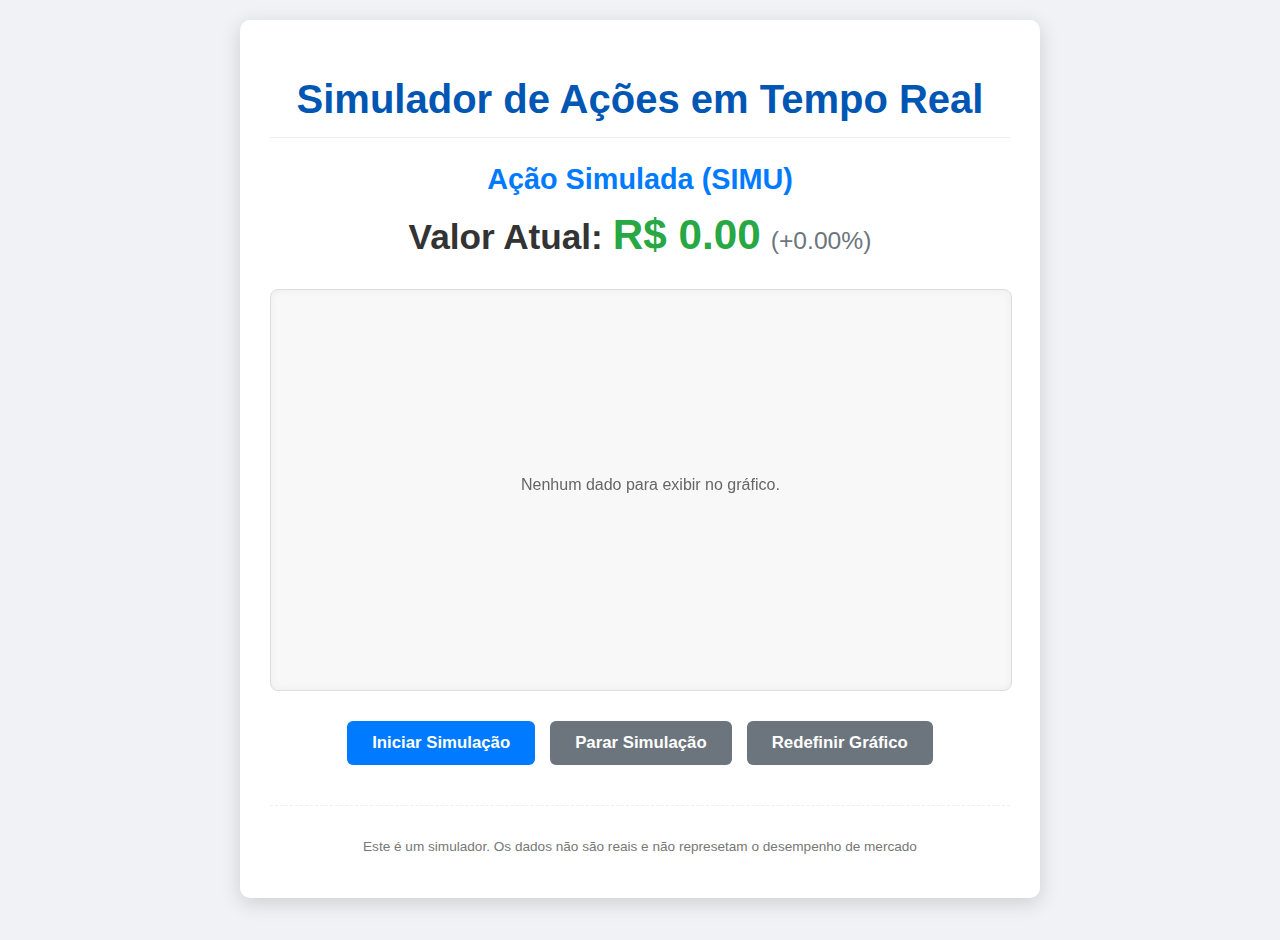
<file: Bolsa Valores/index.html>
<!DOCTYPE html>
<html lang="pt-BR">
<head>
    <meta charset='utf-8'>
    <meta http-equiv='X-UA-Compatible' content='IE=edge'>
    <title>Page Title</title>
    <meta name='viewport' content='width=device-width, initial-scale=1'>
    <link rel='stylesheet' type='text/css' media='screen' href='style.css'>
</head>
<body>
    <div class="container">
        <h1>Simulador de Ações em Tempo Real</h1>
        <div class="stock-info">
            <h2 id="stock-name">Ação Simulada (SIMU)</h2>
            <div class="price-display">
                Valor Atual: <span id="current-price">R$ 0.00</span>
                <span id="price-change" class="change-neutral">(+0.00%)</span>
            </div>
        </div>
        <div class="chart-container">
            <canvas id="stockChart"></canvas>
        </div>
        <div class="controls">
            <button id="start-simulation-btn" class="button primary">Iniciar Simulação</button>
            <button id="stop-simulation-btn" class="button">Parar Simulação</button>
            <button id="reset-chart-btn" class="button">Redefinir Gráfico</button>
        </div>
        <div class="footer-info">
            <p>Este é um simulador. Os dados não são reais e não represetam o desempenho de mercado</p>
        </div>
    </div> 
    <script src='script.js'></script>
</body>
</html>
</file>
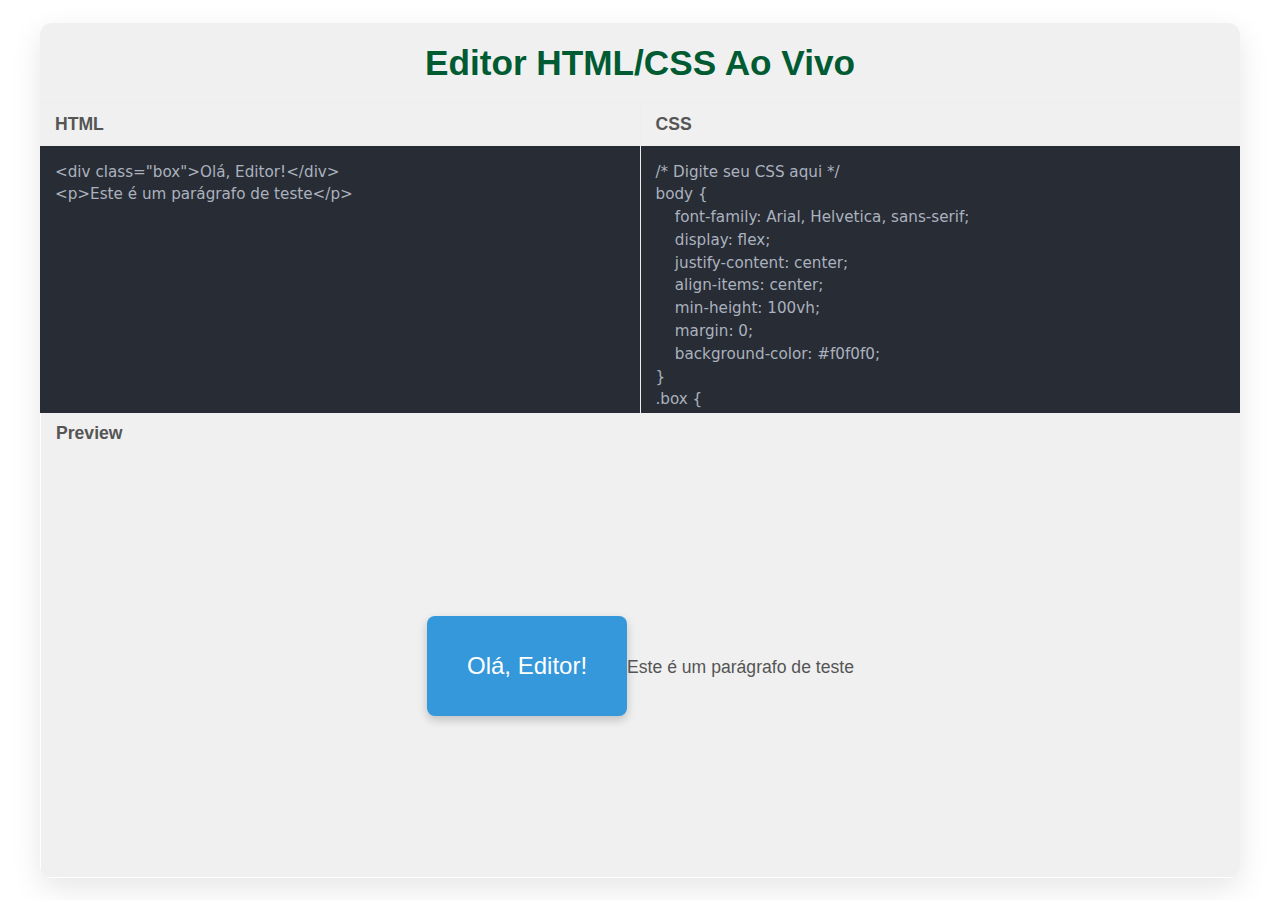
<file: Code Pen/index.html>
<!DOCTYPE html>
<html lang="pt-BR">
<head>
    <meta charset="UTF-8">
    <meta name="viewport" content="width=device-width, initial-scale=1.0">
    <title>Editor HTML/CSS Ao Vivo</title>
    <link rel="stylesheet" href="style.css">
</head>
<body>
    <div class="container">
        <h1>Editor HTML/CSS Ao Vivo</h1>
        <div class="editor-painel">
            <div class="code-editor">
                <div class="editor-header">
                    <h2>HTML</h2>
                </div>
                <textarea id="html-editor" spellcheck="false">
<div class="box">Olá, Editor!</div>
<p>Este é um parágrafo de teste</p>
                </textarea>
            </div>
            <div class="code-editor">
                <div class="editor-header">
                    <h2>CSS</h2>
                </div>
                <textarea id="css-editor" spellcheck="false">
/* Digite seu CSS aqui */
body {
    font-family: Arial, Helvetica, sans-serif;
    display: flex;
    justify-content: center;
    align-items: center;
    min-height: 100vh;
    margin: 0;
    background-color: #f0f0f0;
}
.box {
    width: 200px;
    height: 100px;
    background-color: #3498db;
    color: white;
    display: flex;
    justify-content: center;
    align-items: center;
    font-size: 1.5em;
    border-radius: 8px;
    box-shadow: 0 4px 10px rgba(0,0,0,0.2);
}
p {
    margin-top: 20px;
    color: #555;
    font-size: 1.1em;
    text-align: center;
}
                </textarea>
            </div>
        </div>
        <div class="preview-painel">
            <div class="editor-header">
                <h2>Preview</h2>
            </div>
            <iframe id="preview-iframe" title="Live Preview"></iframe>
        </div>
    </div>
    <script src="script.js"></script>
</body>
</html>
</file>
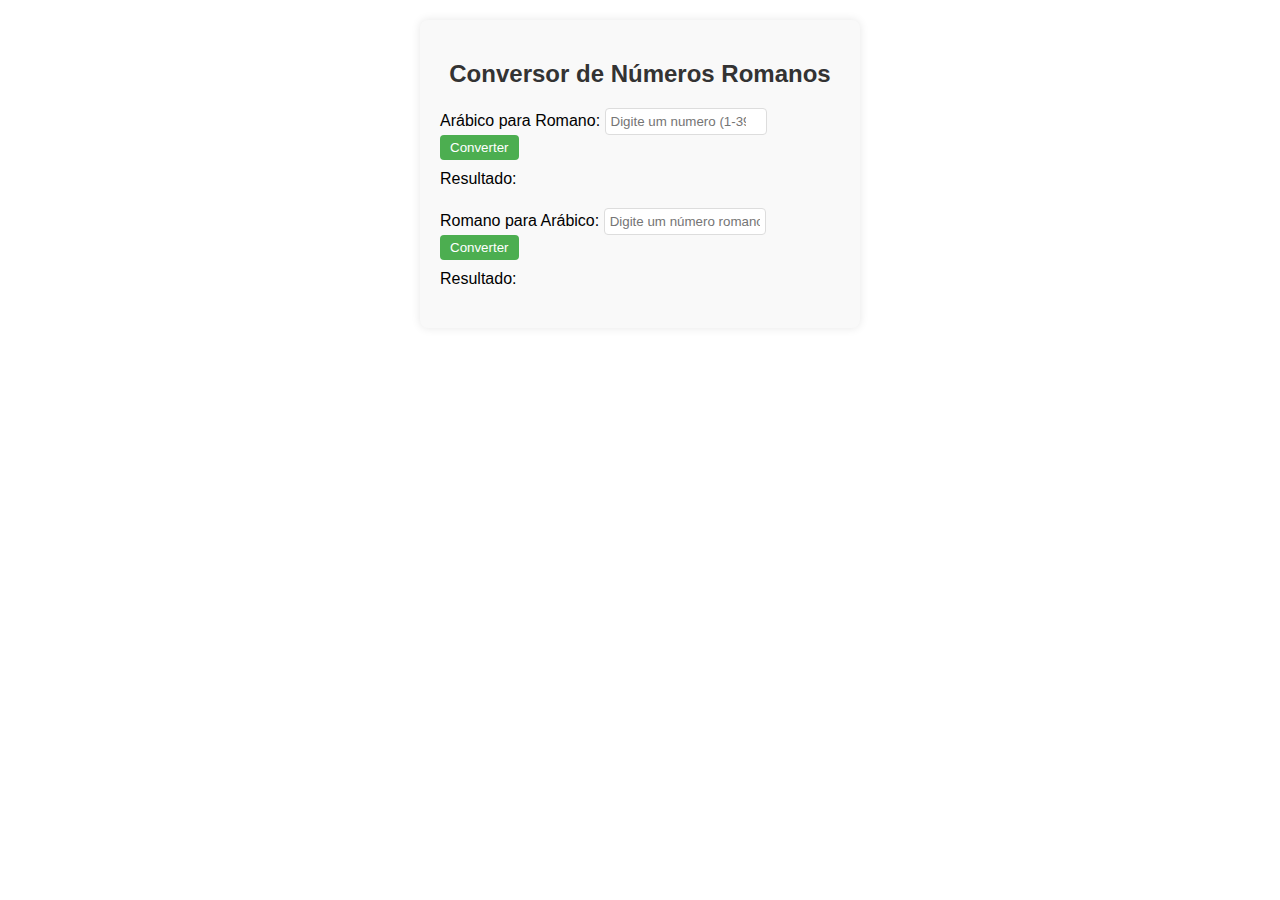
<file: Conversor Romanos/index.html>
<!DOCTYPE html>
<html lang="pt-BR">

<head>
    <meta charset='utf-8'>
    <meta http-equiv='X-UA-Compatible' content='IE=edge'>
    <title>Conversor de Números Romanos</title>
    <meta name='viewport' content='width=device-width, initial-scale=1'>
    <link rel='stylesheet' type='text/css' media='screen' href='style.css'>
</head>

<body>
    <div class="converter-painel">
        <h2>Conversor de Números Romanos</h2>
        <div class="conversion-section">
            <label>Arábico para Romano:
                <input type="number" id="arabicInput" min="1" max="3999" placeholder="Digite um numero (1-3999)">
                <button onclick="convertToRoman()">Converter</button>
            </label>
            <p>Resultado: <span id="romanOutput"></span></p>
        </div>
        <div class="conversion-section">
            <label>Romano para Arábico:
                <input type="text" id="romanInput" placeholder="Digite um número romano (ex.:IV)">
                <button onclick="convertToArabic()">Converter</button>
            </label>
            <p>Resultado: <span id="arabicOutput"></span></p>
        </div>
    </div>
    <script src='script.js'></script>
</body>

</html>
</file>
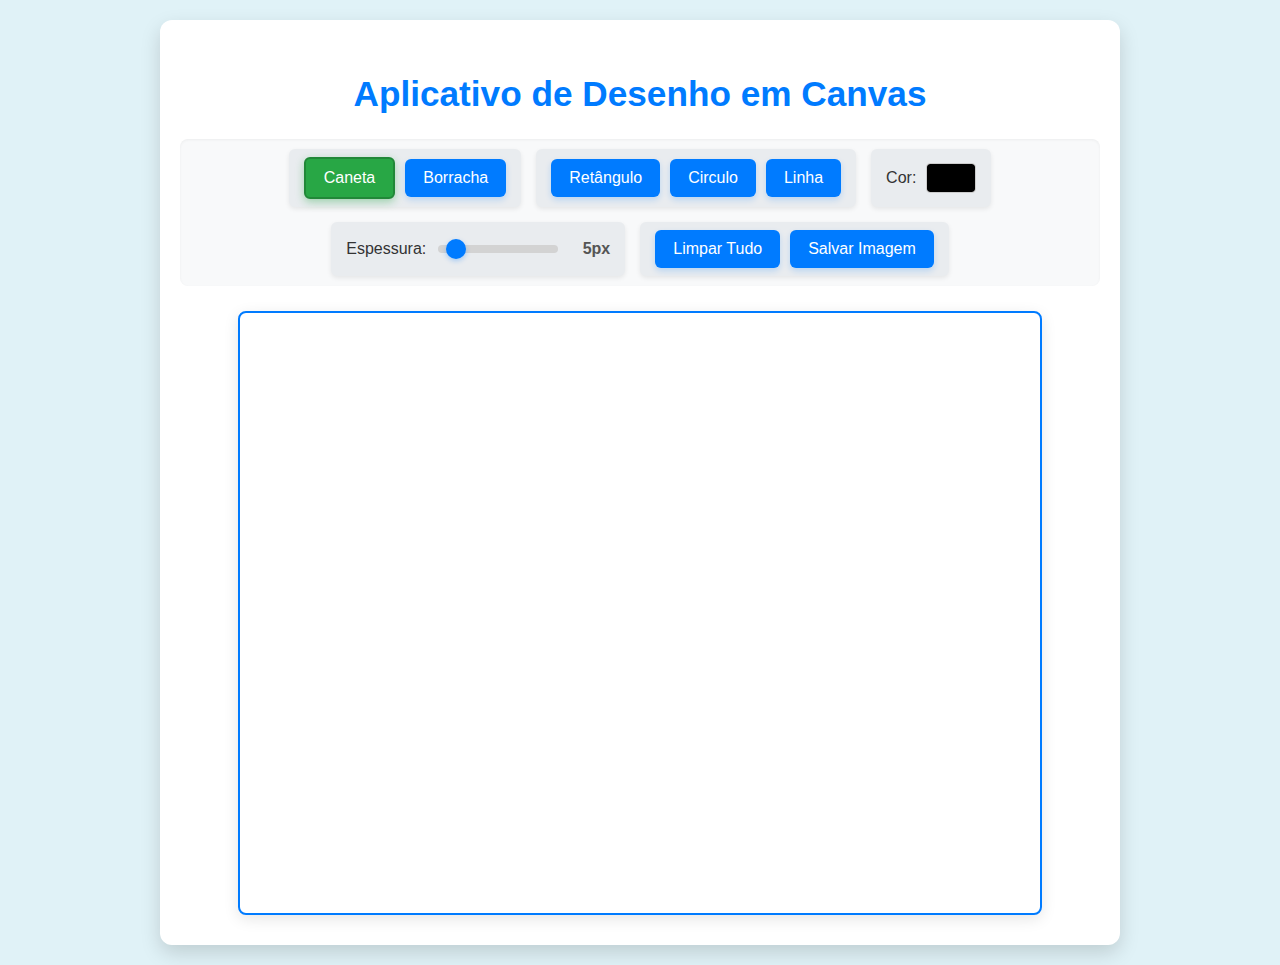
<file: Draw Marker/index.html>
<!DOCTYPE html>
<html lang="pt-BR">
<head>
    <meta charset='utf-8'>
    <meta http-equiv='X-UA-Compatible' content='IE=edge'>
    <title></title>
    <meta name='viewport' content='width=device-width, initial-scale=1'>
    <link rel='stylesheet' type='text/css' media='screen' href='style.css'>
</head>
<body>
    <div class="container">
        <h1>Aplicativo de Desenho em Canvas</h1>
        <div class="controls">
            <div class="tool-group">
                <button id="tool-pen" class="tool-button active" data-tool="pen">Caneta</button>
                <button id="tool-eraser" class="tool-button" data-tool="eraser">Borracha</button>
            </div>
            <div class="tool-group">
                <button id="tool-rectangle" class="tool-button" data-tool="rectangle">Retângulo</button>
                <button id="tool-circle" class="tool-button" data-tool="circle">Circulo</button>
                <button id="tool-line" class="tool-button" data-tool="line">Linha</button>
            </div>
            <div class="tool-group">
                <label for="color-picker">Cor:</label>
                <input type="color" id="color-picker" value="#000000">
            </div>
            <div class="tool-group">
                <label for="line-width">Espessura:</label>
                <input type="range" id="line-width" min="1" max="50" value="5">
                <span id="line-width-value">5px</span>
            </div>
            <div class="tool-group">
                <button id="clear-canvas" class="action-button">Limpar Tudo</button>
                <button id="save-image" class="action-button">Salvar Imagem</button>
            </div>
        </div>
        <canvas id="drawing-canvas"></canvas>
    </div>
    <script src='script.js'></script>
</body>
</html>
</file>
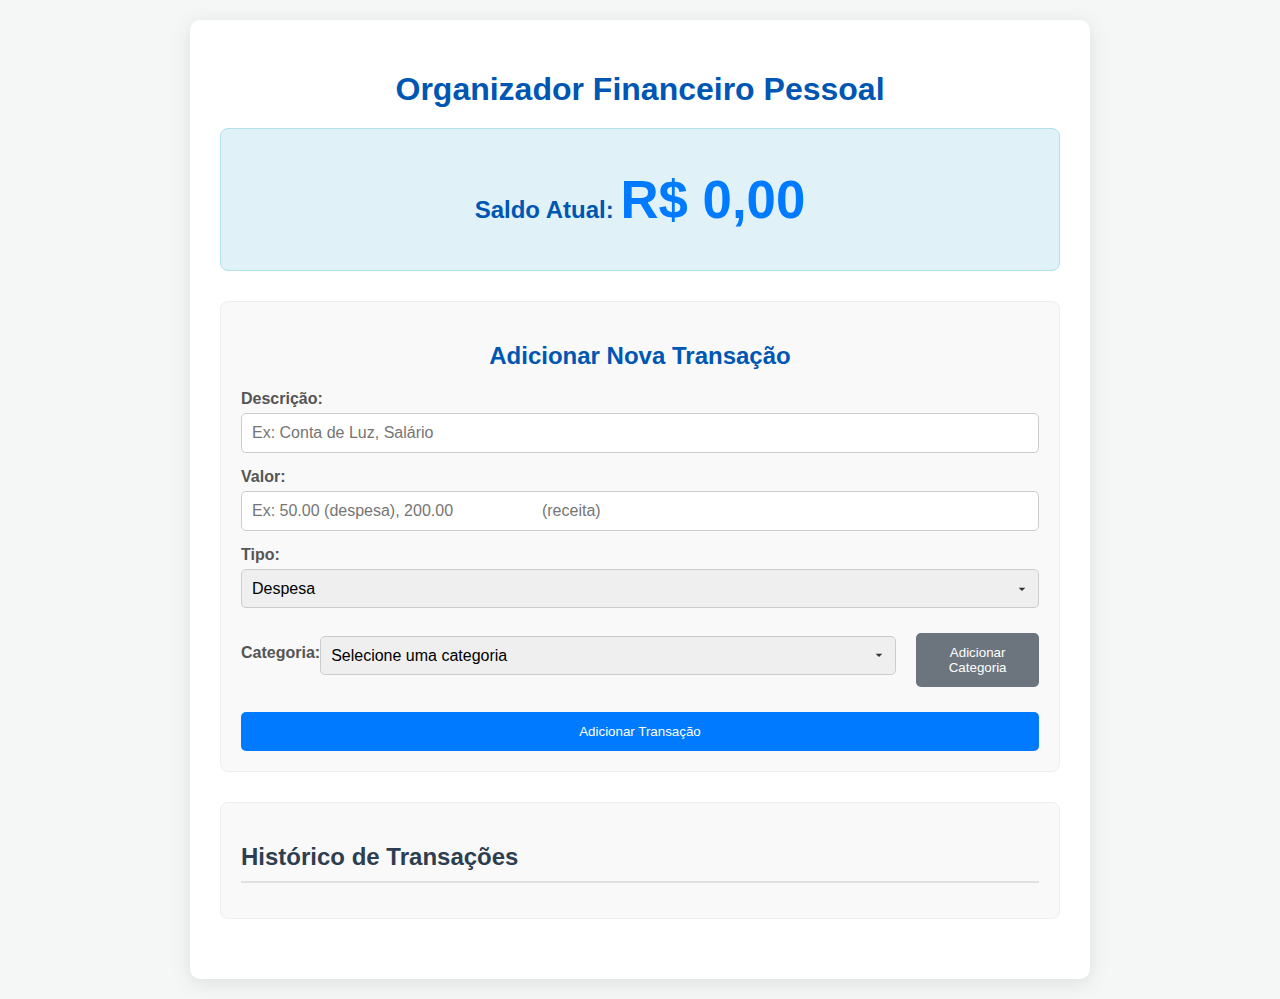
<file: Financeiros/index.html>
<!DOCTYPE html>
<html lang="pt-BR">
<head>
    <meta charset="UTF-8">
    <meta name="viewport" content="width=device-width, initial-scale=1.0">
    <title>Organizador Financeiro Pessoal</title>
    <link rel="stylesheet" href="style.css">
</head>
<body>
    <div class="container">
        <h1>Organizador Financeiro Pessoal</h1>
        <section class="balance-summary">
            <h2>Saldo Atual: <span id="current-balance">R$ 0,00</span></h2>
        </section>
        <section class="transaction-form">
            <h2>Adicionar Nova Transação</h2>
            <form id="transaction-form">
                <div class="form-group">
                    <label for="description">Descrição:</label>
                    <input type="text" id="description" 
                    required placeholder="Ex: Conta de Luz, Salário">
                </div>
                <div class="form-group">
                    <label for="amount">Valor:</label>
                    <input type="number" id="amount" step="0.01"
                    required placeholder="Ex: 50.00 (despesa), 200.00
                    (receita)">
                </div>
                <div class="form-group">
                    <label for="type">Tipo:</label>
                    <select id="type" required>
                        <option value="expense">Despesa</option>
                        <option value="income">Receita</option>
                    </select>
                </div>
                <div class="form-group">
                    <label for="category">Categoria: </label>
                    <select id="category" required>
                        <option value="Selecione uma categoria"></option>
                    </select>
                    <button type="button" id="add-category-btn"
                    class="secondary-btn">Adicionar Categoria</button>
                </div>
                <button type="submit">Adicionar Transação</button>
                </form>
        </section>
        <section class="transactions-list">
            <h2>Histórico de Transações</h2>
            <ul id="transactions-list">
            </ul>
        </section>
    </div>
    <script src="script.js"></script>
</body>
</html>
</file>
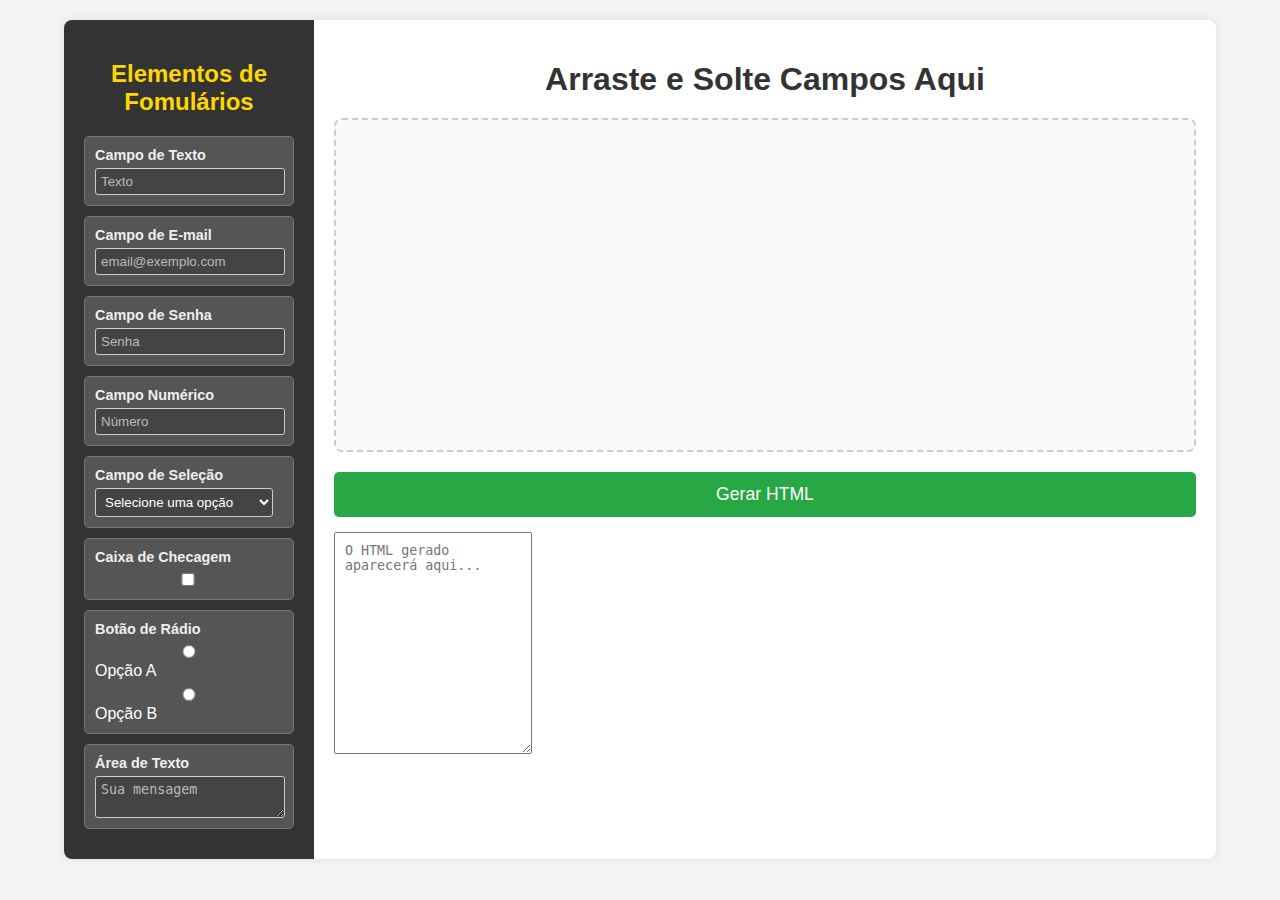
<file: Formulario/index.html>
<!DOCTYPE html>
<html lang="pt-br">

<head>
    <meta charset='utf-8'>
    <meta http-equiv='X-UA-Compatible' content='IE=edge'>
    <title>Construtor de Formulários Dinâmicos</title>
    <meta name='viewport' content='width=device-width, initial-scale=1'>
    <link rel='stylesheet' type='text/css' media='screen' href='style.css'>
</head>

<body>
    <div class="container">
        <div class="sidebar">
            <h2>Elementos de Fomulários</h2>
            <div class="draggable" draggable="true" data-type="text">
                <label>Campo de Texto</label>
                <input type="text" placeholder="Texto">
            </div>
            <div class="draggable" draggable="true" data-type="email">
                <label>Campo de E-mail</label>
                <input type="email" placeholder="email@exemplo.com">
            </div>
            <div class="draggable" draggable="true" data-type="password">
                <label>Campo de Senha</label>
                <input type="password" placeholder="Senha">
            </div>
            <div class="draggable" draggable="true" data-type="number">
                <label>Campo Numérico</label>
                <input type="number" placeholder="Número">
            </div>
            <div class="draggable" draggable="true" data-type="select">
                <label>Campo de Seleção</label>
                <select>
                    <option value="">Selecione uma opção</option>
                    <option value="opcao1">Opção 1</option>
                </select>
            </div>
            <div class="draggable" draggable="true" data-type="checkbox">
                <label>Caixa de Checagem</label>
                <input type="checkbox">
            </div>
            <div class="draggable" draggable="true" data-type="radio">
                <label>Botão de Rádio</label>
                <div>
                    <input type="radio" name="radio-group" value="opcaoA">
                    Opção A
                </div>
                <div>
                    <input type="radio" name="radio-group" value="opcaoB">
                    Opção B
                </div>
            </div>
            <div class="draggable" draggable="true" data-type="textarea">
                <label>Área de Texto</label>
                <textarea placeholder="Sua mensagem"></textarea>
            </div>
        </div>

        <div class="main-content">
            <h1>Arraste e Solte Campos Aqui</h1>
            <div class="drop-zone" id="form-builder"></div>
            <button id="generate-html">Gerar HTML</button>
            <textarea id="generate-html-output" readonly placeholder="O HTML gerado aparecerá aqui..."></textarea>
        </div>
    </div>
    <script src='script.js'></script>
</body>

</html>
</file>
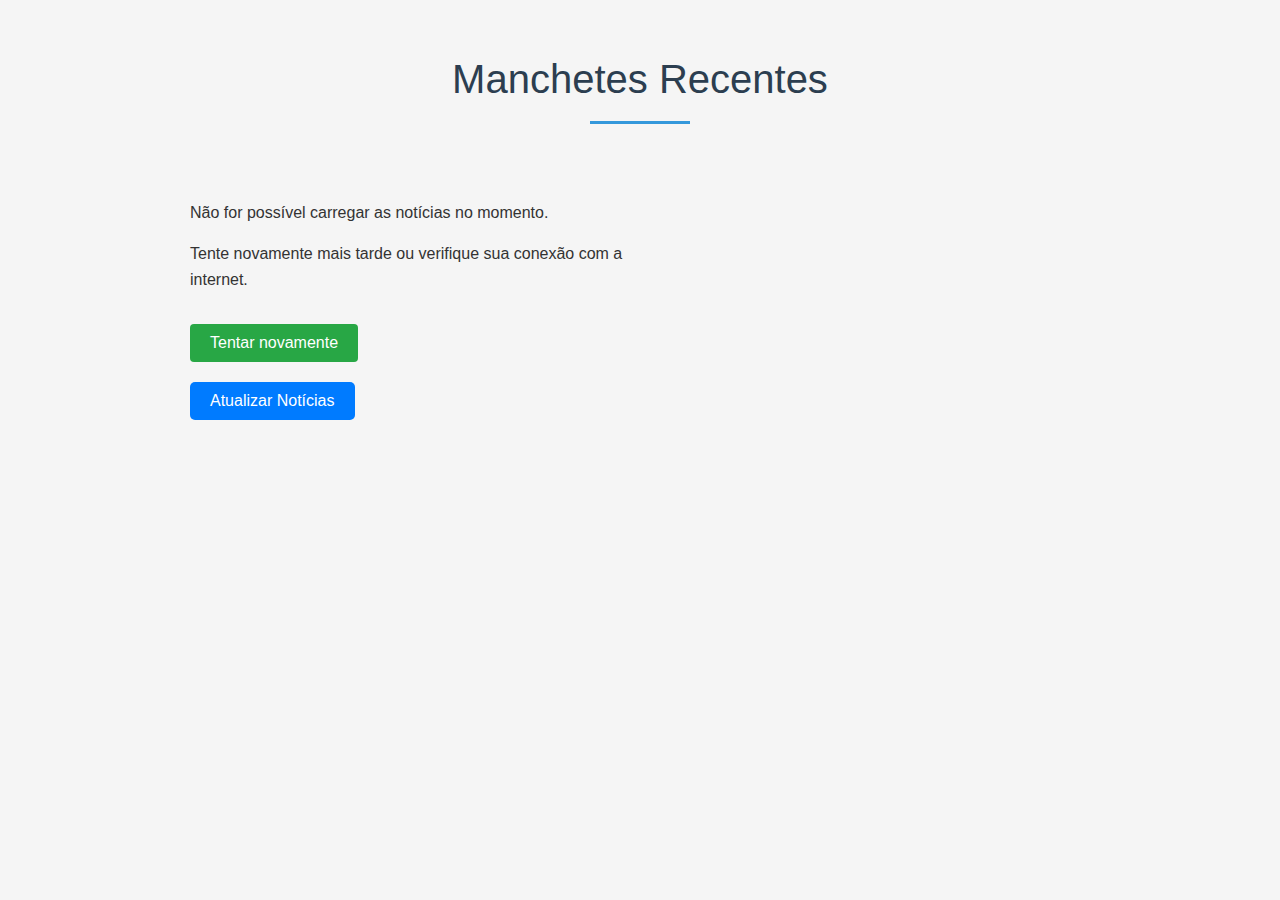
<file: Notícias/index.html>
<!DOCTYPE html>
<html lang="pt-BR">
<head>
    <meta charset='utf-8'>
    <meta http-equiv='X-UA-Compatible' content='IE=edge'>
    <title>App de Notícias em Títulos</title>
    <meta name='viewport' content='width=device-width, initial-scale=1'>
    <link rel='stylesheet' type='text/css' media='screen' href='style.css'>
</head>
<body>
    <div class="container">
        <h1>Manchetes Recentes</h1>
        <div id="news-container"></div>
        <button onclick="loadNews()">Atualizar Notícias</button>
    </div>
    <script src='script.js'></script>
</body>
</html>
</file>
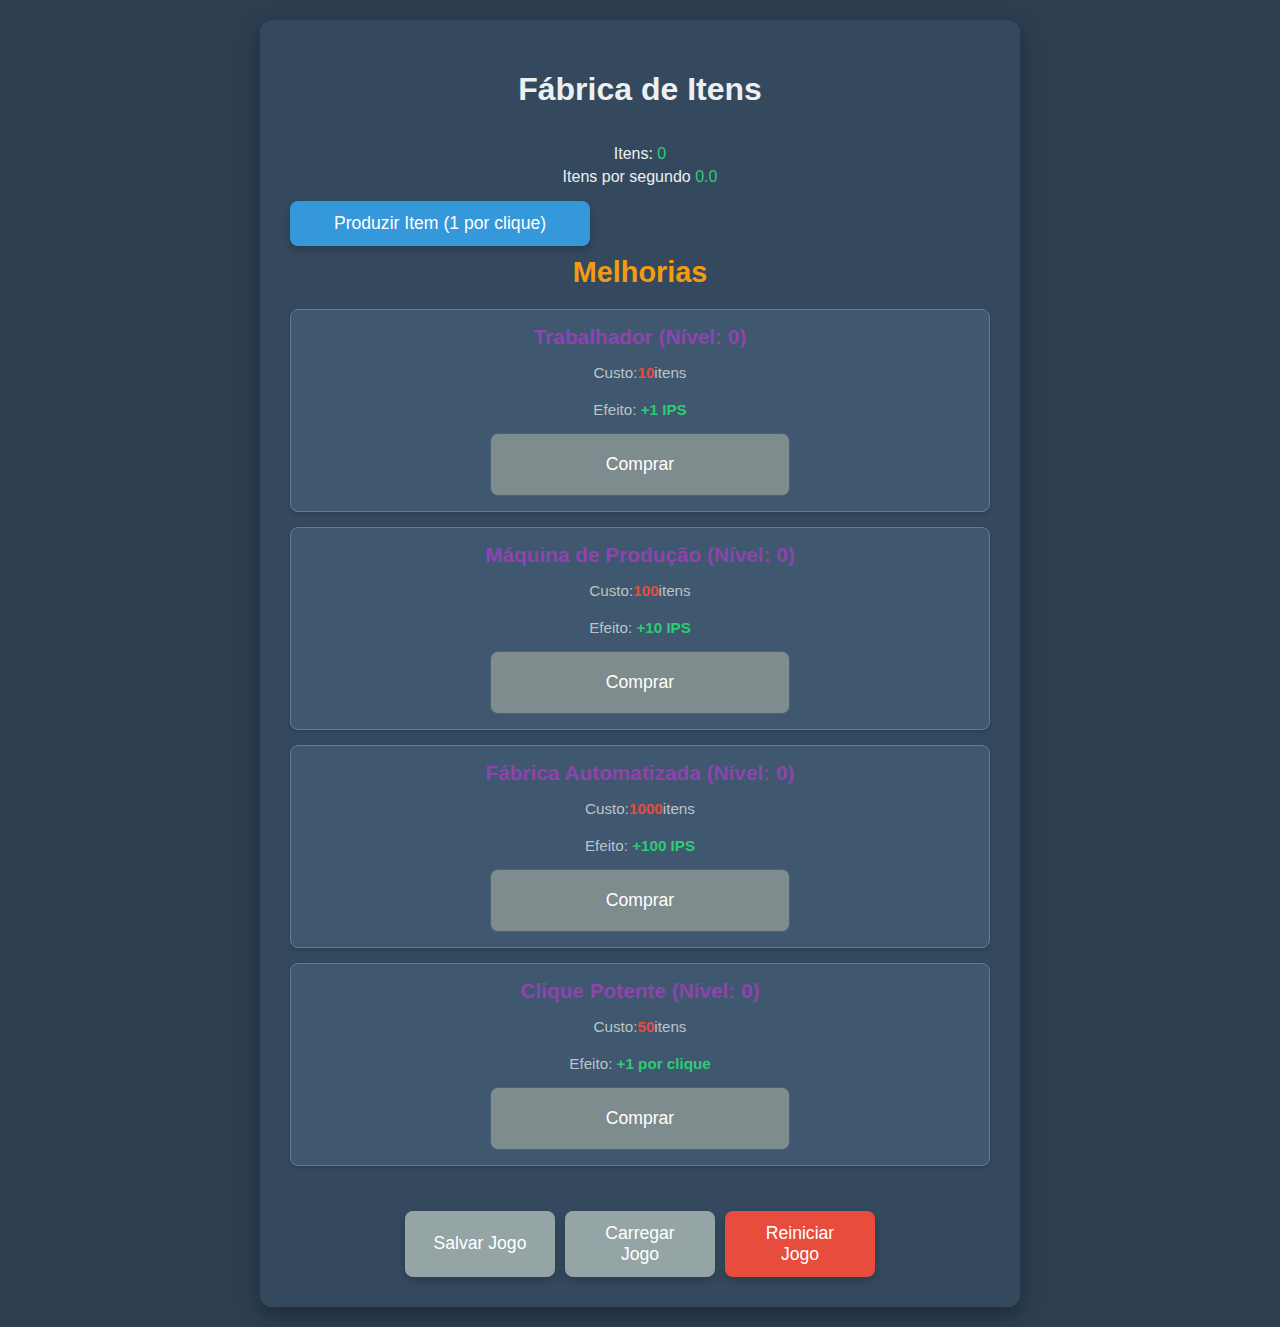
<file: Produção Factory/index.html>
<!DOCTYPE html>
<html lang="pt-BR">

<head>
    <meta charset='utf-8'>
    <meta http-equiv='X-UA-Compatible' content='IE=edge'>
    <title>Simulador de Produção de Itens</title>
    <meta name='viewport' content='width=device-width, initial-scale=1'>
    <link rel='stylesheet' type='text/css' media='screen' href='style.css'>
</head>

<body>
    <div class="container">
        <h1>Fábrica de Itens</h1>
        <div class="item-display">
            <p>Itens: <span id="item-count">0</span></p>
            <p>Itens por segundo <span id="ips-count">0</span></p>
        </div>
        <button id="produce-button" class="action-button">
            Produzir Item (1 por clique)</button>
        <div class="upgrades-section">
            <h2>Melhorias</h2>
            <div id="upgrades-list">
            </div>
        </div>
        <div class="game-actions">
            <button id="save-game" class="utility-button">Salvar Jogo</button>
            <button id="load-game" class="utility-button">Carregar Jogo</button>
            <button id="reset-game" class="utility-button reset">Reiniciar Jogo</button>
        </div>
        <div id="message-box" class="message-box">
            <p id="message-text"></p>
            <button id="close-message" class="action-button">OK</button>
        </div>
    </div>
    <script src='script.js'></script>
</body>

</html>
</file>
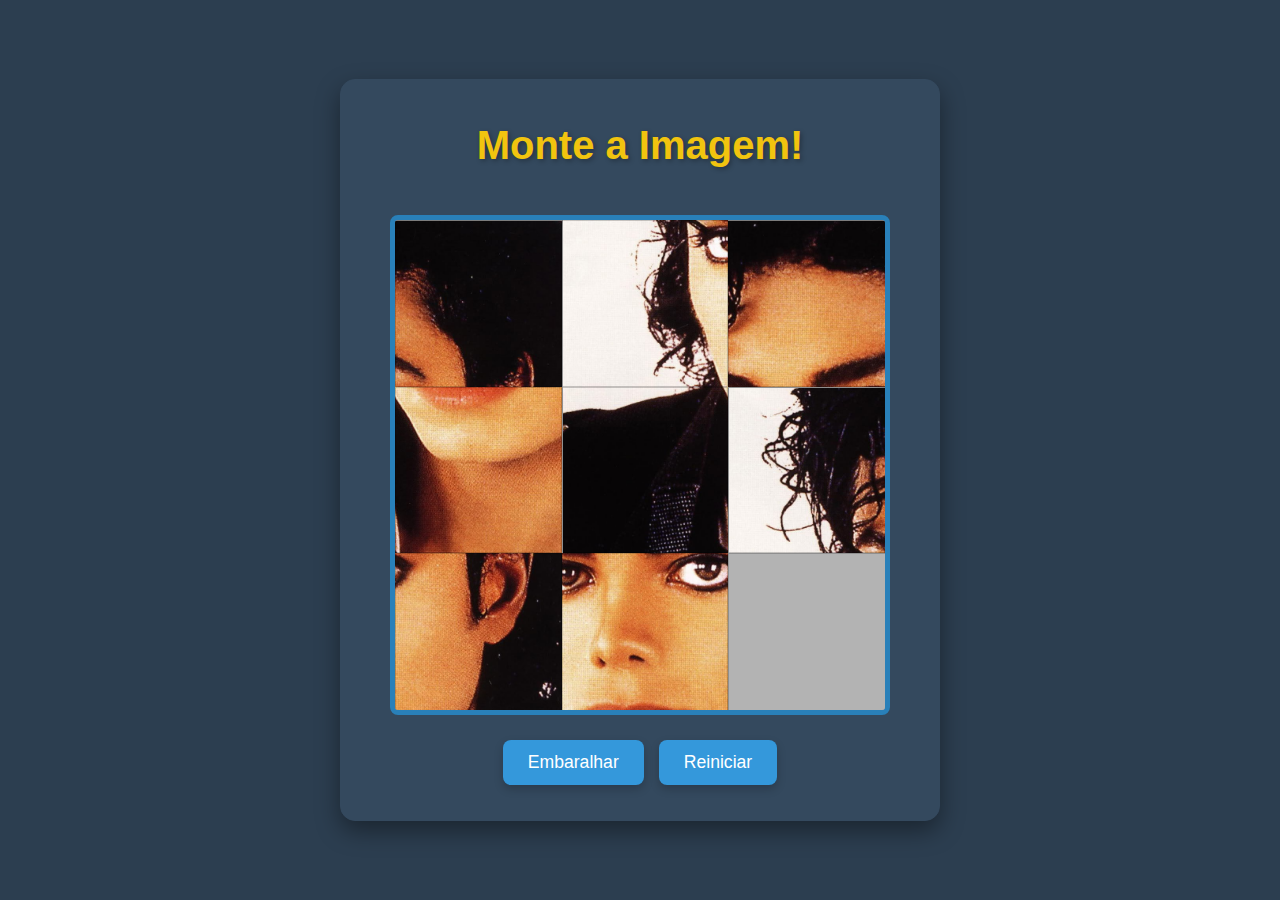
<file: Puzzle/index.html>
<!DOCTYPE html>
<html lang="pt-BR">
<head>
    <meta charset="UTF-8">
    <meta name="viewport" content="width=device-width, initial-scale=1.0">
    <title>Document</title>
    <link rel="stylesheet" href="style.css">
</head>
<body>
    <div class="game-container">
        <h1>Monte a Imagem!</h1>
        <div id="puzzle-board">
        </div>
        <div class="controls">
            <button id="snuffle-button" class="game-button">Embaralhar</button>
            <button id="reset-button" class="game-button">Reiniciar</button>
        </div>
        <div id="win-modal" class="modal">
            <div class="modal-content">
                <h2>Parabéns!</h2>
                <p>Você completou o puzzle!</p>
    <button id="close-modal" class="game-button">Jogar Novamente</button>
            </div>
        </div>
    </div>
    <script src="script.js"></script>
</body>
</html>
</file>
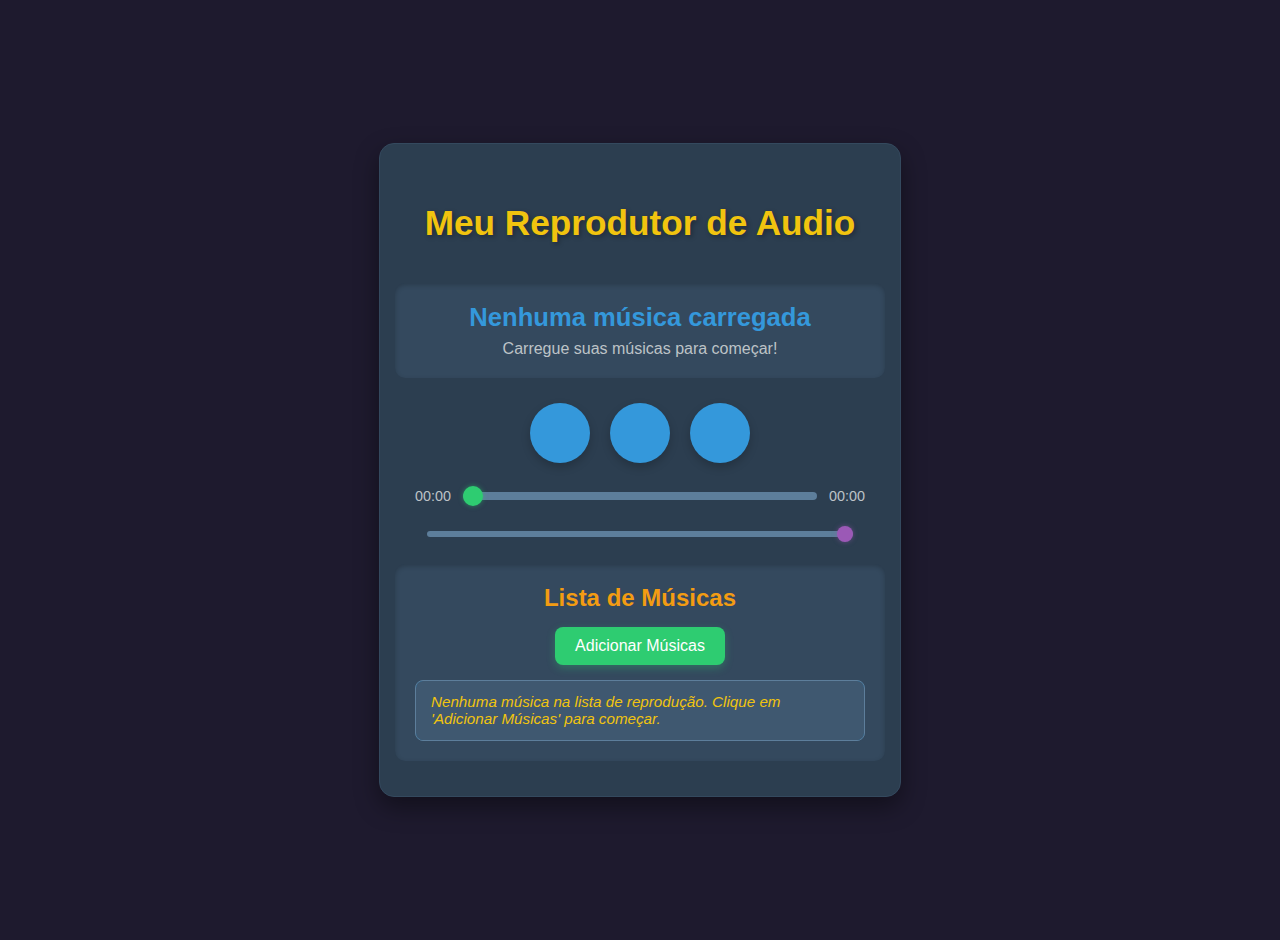
<file: Reprodutor Musica/index.html>
<!DOCTYPE html>
<html lang="pt-BR">

<head>
    <meta charset='utf-8'>
    <meta http-equiv='X-UA-Compatible' content='IE=edge'>
    <title>Page Title</title>
    <meta name='viewport' content='width=device-width, initial-scale=1'>
    <link rel='stylesheet' type='text/css' media='screen' href='style.css'>
</head>

<body>
    <div class="player-container">
        <h1>Meu Reprodutor de Audio</h1>
        <div class="current-song-info">
            <h2 id="song-title">Nenhuma música carregada</h2>
            <p id="song-artist">Carregue suas músicas para começar!</p>
        </div>
        <audio id="audio-element"></audio>
        <div class="controls">
            <button id="prev-button" class="control-button"><i class="fas fa-backward"></i></button>
            <button id="play-pause-button" class="control-button"><i class="fas fa-play"></i></button>
            <button id="next-button" class="control-button"><i class="fas fa-forward"></i></button>
        </div>
        <div class="progress-bar-container"><span id="current-time">00:00</span>
            <input type="range" id="progress-bar" value="0" min="0" max="100">
            <span id="duration-time">00:00</span>
        </div>
        <div class="volume-control">
            <i class="fas fa-volume-down"></i>
            <input type="range" id="volume-bar" value="100" min="0" max="100">
            <i class="fas fa-volume-up"></i>
        </div>
        <div class="playlist-section">
            <h2>Lista de Músicas</h2>
            <input type="file" id="file-input" accept="audio/mpeg,audio/wav" multiple style="display: none;">
            <button id="add-songs-button" class="action-button">Adicionar Músicas</button>
            <ul id="playlist">
                <li class="empty-playlist-message">
                    Nenhuma música na lista. Clique em "Adicionar Músicas" para começar.
                </li>
            </ul>
        </div>
    </div>
    <script src='script.js'></script>
</body>

</html>
</file>
<file: Bolsa Valores/style.css>
body {
  font-family: "Segoe UI", Tahoma, Geneva, Verdana, sans-serif;
  margin: 0;
  padding: 20px;
  background-color: #f0f2f5;
  color: #333;
  display: flex;
  justify-content: center;
  align-items: flex-start;
  min-height: 100vh;
}
.container {
  background-color: #fff;
  padding: 30px;
  border-radius: 10px;
  box-shadow: 0 5px 20px rgba(0, 0, 0, 0.15);
  max-width: 800px;
  width: 100%;
  box-sizing: border-box;
  text-align: center;
}
h1 {
  color: #0056b3;
  margin-bottom: 25px;
  font-size: 2.5em;
  border-bottom: 1px solid #eee;
  padding-bottom: 15px;
}
.stock-info {
  margin-bottom: 30px;
}
#stock-name {
  color: #007bff;
  font-size: 1.8em;
  margin-bottom: 15px;
}
.price-display {
  font-size: 2.2em;
  font-weight: bold;
  color: #333;
  display: flex;
  justify-content: center;
  align-items: baseline;
  gap: 10px;
}
#current-price {
  font-size: 1.2em;
  color: #28a745;
  min-width: 120px;
  text-align: right;
}
#price-change {
  font-size: 0.7em;
  font-weight: normal;
}
.change-positive {
  color: #28a745;
}
.change-negative {
  color: #dc3545;
}
.change-neutral {
  color: #6c757d;
}
.chart-container {
  width: 100%;
  height: 400px;
  margin: 0 auto 30px auto;
  border: 1px solid #ddd;
  border-radius: 8px;
  overflow: hidden;
  background-color: #f8f8f8;
  box-shadow: inset 0 0 10px rgba(0, 0, 0, 0.05);
}
#stockChart {
  display: block;
  width: 100%;
  height: 100%;
}
.controls {
  display: flex;
  justify-content: center;
  gap: 15px;
  margin-top: 20px;
}
.button {
  background-color: #6c757d;
  color: white;
  padding: 12px 25px;
  border: none;
  border-radius: 6px;
  cursor: pointer;
  font-size: 1.05em;
  font-weight: 600;
  transition: background-color 0.2s ease, transform 0.1s ease;
}
.button:hover {
  background-color: #5a6268;
  transform: translateY(-1px);
}
.button.primary {
  background-color: #007bff;
}
.button.primary:hover {
  background-color: #0056b3;
}
.footer-info {
  margin-top: 40px;
  font-size: 0.85em;
  color: #777;
  border-top: 1px dashed #eee;
  padding-top: 20px;
}
@media (max-width: 600px){
  .container{
    padding: 20px;
  }
  h1{
    font-size: 2em;
  }
  #stock-name{
    font-size: 1.5em;
  }
  .price-display{
    font-size: 1.8em;
    flex-direction: column;
    gap: 5px;
  }
  #current-price{
    text-align: center;
  }
  #price-change{
    font-size: 0.8em;
  }
  .chart-container{
    height: 300px;
  }
  .controls{
    flex-direction: column;
    align-items: stretch;
  }
  .button{
    width: 100%;
  }
}
</file>
<file: Code Pen/style.css>
:root {
    --primary-color: #005b33;
    --bg-color: #fff;
    --container-bg: #fff;
    --code-text: #abb2bf;
    --code-bg: #282c34;
    --border-color: #eee;
    --text-color: #333;
    --scroll-thumb: #616a75;
    --scroll-track: #3e4451;
    --editor-header-bg: #f0f0f0;
}

* {
    margin: 0;
    padding: 0;
    box-sizing: border-box;
}

body {
    font-family: 'Segoe UI', Tahoma, Geneva, Verdana, sans-serif;
    display: flex;
    justify-content: center;
    align-items: center;
    min-height: 100vh;
    background-color: var(--bg-color);
    color: var(--text-color);
}

.container {
    width: 100%;
    max-width: 1200px;
    height: 95vh;
    margin: 2.5vh auto;
    background: var(--container-bg);
    border-radius: 12px;
    box-shadow: 0 10px 30px rgba(0,0,0,0.1);
    overflow: hidden;
    display: flex;
    flex-direction: column;
}

/* Cabeçalho */
h1 {
    text-align: center;
    color: var(--primary-color);
    padding: 20px;
    margin: 0;
    font-size: clamp(1.5em, 4vw, 2.2rem);
    border-bottom: 1px solid var(--border-color);
    background-color: var(--editor-header-bg);
}

/* Painel de Editores */
.editor-painel {
    flex: 1;
    display: flex;
    min-height: 0;
}

/* Estilo de Base para Editores */
.code-editor {
    flex: 1;
    display: flex;
    flex-direction: column;
    border-right: 1px solid var(--border-color);
}
.code-editor:last-child {
    border-right: none;
}

/* Cabeçalho */
.editor-header {
    background-color: var(--editor-header-bg);
    padding: 10px 15px;
    border-bottom: 1px solid var(--border-color);
}
.editor-header h2 {
    margin: 0;
    font-size: 1.1em;
    color: #555;
}

/* Área de Edição de Código */
textarea {
    flex: 1;
    width: 100%;
    padding: 15px;
    border: none;
    resize: none;
    font-family: system-ui, -apple-system, BlinkMacSystemFont,
    'Segoe UI', Roboto, Oxygen, Ubuntu, Cantarell,
    'Open Sans', 'Helvetica Neue', sans-serif;
    font-size: 0.95em;
    line-height: 1.5;
    background-color: var(--code-bg);
    color: var(--code-text);
    outline: none;
}

/* Barra de Rolagem Personalizada */
textarea::-webkit-scrollbar {
    width: 10px;
    height: 10px;
}
textarea::-webkit-scrollbar-thumb {
    background-color: var(--scroll-thumb);
    border-radius: 5px;
}
textarea::-webkit-scrollbar-track {
    background-color: var(--scroll-track);
}

.preview-painel {
    flex: 1.5;
    display: flex;
    flex-direction: column;
    border-left: 1px solid var(--container-bg);
}

iframe {
    flex: 1;
    width: 100%;
    border: none;
    background-color: var(--container-bg);
}

/* Responsividade */
@media (max-width: 900px) {
    .editor-painel {
        flex-direction: column;
        height: auto;
    }
    .code-editor {
        border-right: none;
        border-bottom: 1px solid var(--border-color);
    }
    .code-editor:last-child {
        border-bottom: none;
    }
    .container {
        height: auto;
    }
    .preview-painel {
        border-left: none;
        border-top: 1px solid var(--border-color);
        min-height: 300px;
    }
    h1 {
        font-size: 1.8em;
        padding: 15px 0;
    }
    .editor-header h2 {
        font-size: 1em;
    }
    textarea {
        font-size: 0.85em;
        padding: 10px;
    }
}
</file>
<file: Conversor Romanos/style.css>
.converter-painel {
  max-width: 400px;
  margin: 20px auto;
  padding: 20px;
  background: #f9f9f9;
  border-radius: 8px;
  box-shadow: 0 0 10px rgba(0, 0, 0, 0.1);
  font-family: Arial, sans-serif;
}
h2 {
  text-align: center;
  color: #333;
}
.conversion-section {
  margin: 20px 0;
}
.conversion-section label {
  display: block;
  margin-bottom: 10px;
}
.conversion-section input {
  padding: 5px;
  width: 150px;
  margin-right: 10px;
  border: 1px solid #ddd;
  border-radius: 4px;
}
.conversion-section button{
    padding: 5px 10px;
    background: #4CAE50;
    color: white;
    border: none;
    border-radius: 4px;
    cursor: pointer;
    transition: background 0.3s;
}
.conversion-section button:hover{
    background: #45a049;
}
.conversion-section p{
    margin-top: 10px;
}
#romanOutput, #arabicOutput{
    font-weight: bold;
    color: #d32f2f;
}
</file>
<file: Draw Marker/style.css>
body {
  font-family: "Segoe UI", Tahoma, Geneva, Verdana, sans-serif;
  margin: 0;
  padding: 20px;
  background-color: #e0f2f7;
  display: flex;
  justify-content: center;
  align-items: flex-start;
  min-height: 100vh;
  color: #333;
}
.container {
  background-color: #ffffff;
  border-radius: 12px;
  box-shadow: 0 8px 20px rgba(0, 0, 0, 0.15);
  padding: 30px;
  text-align: center;
  width: 90%;
  max-width: 900px;
  display: flex;
  flex-direction: column;
  align-items: center;
}
h1 {
  color: #007bff;
  margin-bottom: 25px;
  font-size: 2.2em;
}
.controls {
  display: flex;
  flex-wrap: wrap;
  gap: 15px;
  margin-bottom: 25px;
  justify-content: center;
  width: 100%;
  padding: 10px;
  background-color: #f8f9fa;
  border-radius: 8px;
  box-shadow: inset 0 1px 3px rgba(0, 0, 0, 0.05);
}
.tool-group {
  display: flex;
  align-items: center;
  gap: 10px;
  background-color: #e9ecef;
  padding: 8px 15px;
  border-radius: 6px;
  box-shadow: 0 2px 5px rgba(0, 0, 0, 0.08);
}
.tool-button,
.action-button {
  background-color: #007bff;
  color: white;
  border: none;
  padding: 10px 18px;
  border-radius: 6px;
  cursor: pointer;
  font-size: 1em;
  transition: background-color 0.3s ease, transform 0.1s ease,
    box-shadow 0.3s ease;
  box-shadow: 0 3px 6px rgba(0, 123, 255, 0.2);
}
.tool-button:hover,
.action-button:hover {
  background-color: #0056b3;
  transform: translateY(-2px);
  box-shadow: 0 5px 10px rgba(0, 123, 255, 0.3);
}
.tool-button:active,
.action-button:active {
  transform: translateY(0);
  box-shadow: 0 2px 4px rgba(0, 123, 255, 0.2);
}
.tool-button.active {
  background-color: #28a745;
  box-shadow: 0 3px 8px rgba(40, 167, 69, 0.4);
  border: 2px solid #218838;
}
#color-picker {
  width: 50px;
  height: 30px;
  border: 1px solid #ccc;
  border-radius: 4px;
  cursor: pointer;
  padding: 0;
  -webkit-appearance: none;
  -moz-appearance: none;
  appearance: none;
}
#color-picker::-webkit-color-swatch-wrapper {
  padding: 0;
}
#color-picker::-webkit-color-swatch {
  border: none;
  border-radius: 3px;
}
#line-width {
  width: 120px;
  cursor: pointer;
  -webkit-appearance: none;
  height: 8px;
  background: #d3d3d3;
  outline: none;
  border-radius: 5px;
  transition: opacity 0.2s;
}
#line-width::-webkit-slider-thumb {
  -webkit-appearance: none;
  appearance: none;
  width: 20px;
  height: 20px;
  border-radius: 50%;
  background: #007bff;
  cursor: pointer;
  box-shadow: 0 2px 5px rgba(0, 123, 255, 0.3);
}
#line-width::moz-range-thumb {
  width: 20px;
  height: 20px;
  border-radius: 50%;
  background: #007bff;
  cursor: pointer;
  box-shadow: 0 2px 5px rgba(0, 123, 255, 0.3);
}
#line-width-value {
  font-weight: bold;
  color: #555;
  min-width: 40px;
  text-align: right;
}
canvas {
  border: 2px solid #007bff;
  background-color: #ffffff;
  cursor: crosshair;
  border-radius: 8px;
  box-shadow: 0 4px 15px rgba(0, 0, 0, 0.1);
  touch-action: none;
  max-width: 100%;
  height: auto;
}
@media (max-width: 768px) {
  .controls {
    flex-direction: column;
    align-items: center;
  }
  .tool-group {
    width: 100%;
    justify-content: center;
  }
  .tool-button,
  .action-button {
    width: 100%;
    padding: 12px 0;
  }
  #line-width {
    width: 100px;
  }
}
</file>
<file: Financeiros/style.css>
body {
    font-family: 'Arial', sans-serif;
    margin: 0;
    padding: 20px;
    background-color: #f4f7f6;
    color: #333;
    display: flex;
    justify-content: center;
    align-items: flex-start;
    min-height: 100vh;
}
.container {
    background-color: #fff;
    padding: 30px;
    border-radius: 10px;
    box-shadow: 0 4px 20px rgba(0, 0, 0, 0.1);
    max-width: 900px;
    width: 100%;
    box-sizing: border-box;
}
h1,h2 {
    color: #0056b3;
    text-align: center;
    margin-bottom: 20px;
}
section {
    margin-bottom: 30px;
    padding: 20px;
    background-color: #f9f9f9;
    border-radius: 8px;
    border: 1px solid #eee;
}
.balance-summary {
    text-align: center;
    background-color: #e0f2f7;
    border-color: #b3e0ed;
}
.balance-summary #current-balance {
    font-size: 2.2em;
    font-weight: bold;
    color: #007bff;
}

.form-group {
    margin-bottom: 15px;
    display: flex;
    flex-direction: column;
}
.form-group label {
    margin-bottom: 5px;
    font-weight: bold;
    color: #555;
}
.form-group input[type="text"],
.form-group input[type="number"],
.form-group select {
    padding: 10px;
    border: 1px solid #ccc;
    border-radius: 5px;
    font-size: 1em;
    width: 100%;
    box-sizing: border-box;
}
.form-group select {
    appearance: none;
    -webkit-appearance: none;
    -moz-appearance: none;
    background-image: url('data:image/svg+xml;utf8,<svg fill="%23333" height="24" viewBox="0 0 24 24" width="24" xmlns="http://www.w3.org/2000/svg"><path d="M7 10l5 5 5-5z"/></svg>');
    background-repeat: no-repeat;
    background-position: right 8px center;
    background-size: 16px;
    padding-right: 30px; 
}

button {
    background-color: #007bff;
    color: white;
    padding: 12px 20px;
    border: none;
    border-radius: 5px;
    transition: background-color 0.3s ease;
    margin-top: 10px;
    width: 100%;
}
button:hover {
    background-color: #0056b3;
}
.secondary-btn {
    background-color: #6c757d;
    margin-left: 10px;
    width: auto;
}
.secondary-btn:hover {
    background-color: #5a6268;
}
#transaction-form .form-group:has(#category) {
    flex-direction: row;
    align-items: center;
    justify-content: space-between;
}
#transaction-form .form-group:has(#category) select {
    flex-grow: 1;
    margin-right: 10px;
}
.transactions-list {
    margin-top: 20px;
}
.transactions-list h2 {
    text-align: left;
    margin-bottom: 15px;
    color: #2c3e50;
    font-size: 1.5em;
    padding-bottom: 10px;
    border-bottom: 2px solid #e0e0e0;
}
.transactions-list ul {
    list-style: none;
    padding: 0;
    margin: 0;
}
.transactions-list li {
    background-color: #fff;
    border: 1px solid #e0e0e0;
    border-radius: 8px;
    margin-bottom: 12px;
    padding: 15px 20px;
    display: flex;
    align-items: center;
    font-size: 0.95em;
    box-shadow: 0 2px 8px rgba(0, 0, 0, 0.05);
    transition: transform 0.2s ease, box-shadow 0.2s ease;
}
.transactions-list li:hover {
    transform: translateY(-2px);
    box-shadow: 0 4px 12px rgba(0, 0, 0, 0.1);
}
.transactions-list li.expense {
    border-left: 4px solid #e74c3c;
}
.transactions-list li.income {
    border-left: 4px solid #2ecc71;
}
.transactions-content {
    display: flex;
    align-items: center;
    flex: 1;
    max-width: 0;
}
.transaction-details {
    flex: 1;
    min-width: 0;
    margin-right: 15px;
}
.transactions-list .description {
    font-weight: 600;
    color: #2c3e50;
    margin-bottom: 4px;
    white-space: nowrap;
    overflow: hidden;
    text-overflow: ellipsis;
}
.transactions-list .category {
    font-size: 0.85em;
    color: #7f8c8d;
    background: #f8f9fa;
    padding: 2px 8px;
    border-radius: 10px;
    display: inline-block;
}
.transactions-list .date {
    font-size: 0.85em;
    color: #95a5a6;
    min-width: 90px;
    text-align: right;
    margin: 0 20px;
    white-space: nowrap;
}
.transactions-list .amout-container {
    display: flex;
    align-items: center;
    min-width: 120px;
    justify-content: flex-end;
}
.transactions-list .amount {
    font-weight: 600;
    text-align: right;
    font-family: 'Courier New', monospace;
    letter-spacing: 0.5px;
}
.transactions-list .delete-btn {
    background-color: #e74c3c;
    color: white;
    border: none;
    border-radius: 4px;
    width: 28px;
    height: 28px;
    display: flex;
    align-items: center;
    justify-content: center;
    margin-left: 15px;
    cursor: pointer;
    transition: background-color 0.2s ease, transform 0.1s ease;
    flex-shrink: 0;
}
.transactions-list .delete-btn:hover {
    background-color: #c0392b;
    transform: scale(1.05);
}
.transactions-list .delete-btn:active {
    transform: scale(0.95);
}

@media (max-width: 768px) {
    .container {
        padding: 20px;
    }
    button {
        padding: 10px 15px;
        font-size: 1em;
    }
    .secondary-btn {
        margin-left: 5px;
    }
    .form-group label {
        font-size: 0.9em;
    }
    .form-group input,
    .form-group select {
        font-size: 0.9em;
        padding: 8px;
    }
    .transactions-list li {
        flex-direction: column;
        align-items: flex-start;
        padding: 10px;
    }
    .transactions-list .description,
    .transactions-list .category,
    .transactions-list .amount,
    .transactions-list .date {
        width: 100%;
        margin-bottom: 5px;
        margin-right: 0;
        text-align: left;
    }
    .transactions-list .delete-btn {
        align-self: flex-end;
        margin-top: 5px;
    }
}
</file>
<file: Formulario/style.css>
body {
  font-family: Arial, sans-serif;
  margin: 0;
  padding: 0;
  background-color: #f4f4f4;
  display: flex;
  justify-content: center;
  align-items: flex-start;
  min-height: 100vh;
}
.container {
  display: flex;
  width: 90%;
  max-width: 1200px;
  background-color: #fff;
  box-shadow: 0 0 10px rgba(0, 0, 0, 0.1);
  margin: 20px 0;
  border-radius: 8px;
  overflow: hidden;
}
.sidebar {
  width: 250px;
  background-color: #333;
  color: #fff;
  padding: 20px;
  box-sizing: border-box;
  flex-shrink: 0;
}
.sidebar h2 {
  text-align: center;
  margin-bottom: 20px;
  color: #ffd700;
}
.draggable {
  background-color: #555;
  padding: 10px;
  margin-bottom: 10px;
  border-radius: 5px;
  cursor: grab;
  display: flex;
  flex-direction: column;
  gap: 5px;
  border: 1px solid #777;
  transition: background-color 0.2s ease;
}
.draggable:hover {
  background-color: #666;
}
.draggable:active {
  cursor: grabbing;
}
.draggable label {
  font-weight: bold;
  font-size: 0.9em;
  color: #eee;
}
.draggable input,
.draggable select,
.draggable textarea {
  width: calc(100% - 10px);
  padding: 5px;
  border: 1px solid #ccc;
  border-radius: 3px;
  background-color: #444;
  color: #fff;
}
.draggable input::placeholder,
.draggable textarea::placeholder {
  color: #bbb;
}
.main-content {
  flex-grow: 1;
  padding: 20px;
  box-sizing: border-box;
}
.main-content h1 {
  text-align: center;
  margin-bottom: 20px;
  color: #333;
}
.drop-zone {
  min-height: 300px;
  border: 2px dashed #ccc;
  background-color: #fafafa;
  padding: 15px;
  border-radius: 8px;
  margin-bottom: 20px;
  display: flex;
  flex-direction: column;
  gap: 15px;
}
.drop-zone.drag-over {
  border-color: #007bff;
  background-color: #e6f7ff;
}
.form-field {
  background-color: #fff;
  border: 1px solid #ddd;
  padding: 10px 15px;
  border-radius: 5px;
  display: flex;
  flex-direction: column;
  gap: 8px;
  box-shadow: 0 2px 5px rgba(0, 0, 0, 0.05);
  position: relative;
}
.form-field.dragging {
  opacity: 0.5;
  border: 2px dashed #007bff;
}
.form-field label {
  font-weight: bold;
  color: #555;
}
.form-field input,
.form-field select,
.form-field textarea {
  width: calc(100% -12px);
  padding: 8px;
  border: 1px solid #ccc;
  border-radius: 4px;
}
.form-field input[type="checkbox"],
.form-field input[type="radio"] {
  width: auto;
}
.form-field,
.field-actions {
  display: flex;
  justify-content: flex-end;
  gap: 5px;
  margin-top: 5px;
}
.remove-field {
  background-color: #dc3545;
  color: #fff;
  border: none;
  padding: 5px 10px;
  border-radius: 4px;
  cursor: pointer;
  font-size: 0.8em;
  position: absolute;
  top: 5px;
  right: 5px;
  opacity: 0;
  transition: opacity 0.2s ease;
}
.form-field:hover .remove-field {
  opacity: 1;
}
#generate-html {
  display: block;
  width: 100%;
  padding: 12px 20px;
  background-color: #28a745;
  color: white;
  border: none;
  border-radius: 5px;
  font-size: 1.1em;
  cursor: pointer;
  margin-top: 20px;
  transition: background-color 0.2s ease;
}
#generate-html:hover {
  background-color: #218838;
}
#generate-html-output {
  width: calc(100% -20px);
  height: 200px;
  margin-top: 15px;
  padding: 10px;
}
</file>
<file: Notícias/style.css>
body {
  margin: 0;
  font-family: "Segoe UI", sans-serif;
  background-color: #f5f5f5;
  color: #333;
  line-height: 1.6;
}
.container {
  max-width: 900px;
  margin: 0 auto;
  padding: 20px;
}
h1 {
  color: #2c3e50;
  text-align: center;
  margin-bottom: 30px;
  font-size: 2.5em;
  font-weight: 300;
  position: relative;
  padding-bottom: 10px;
}
h1:after {
  content: "";
  display: block;
  width: 100px;
  height: 3px;
  background: #3498db;
  margin: 10px auto 0;
}
#news-container {
  display: grid;
  grid-template-columns: repeat(auto-fill, minmax(400px, 1fr));
  gap: 20px;
  padding: 20px 0;
}
.news-item {
  background: white;
  border-radius: 8px;
  overflow: hidden;
  box-shadow: 0 4px 6px rgba(0, 0, 0, 0.1);
  transition: transform 0.3s ease, box-shadow 0.3s ease;
  display: flex;
  flex-direction: column;
  height: 100%;
}
.news-item:hover {
  transform: translateY(-5px);
  box-shadow: 0 6px 12px rgba(0, 0, 0, 0.15);
}
.news-item h3 {
  margin: 0;
  padding: 20px 20px 20px;
  color: #2c3e50;
  font-size: 1.3em;
  line-height: 1.4;
}
.news-date {
  color: #7f8c8d;
  font-size: 0.85em;
  padding: 0 20px 10px;
  border-bottom: 1px solid #eee;
  margin-bottom: 10px;
}
.news-intro {
  padding: 0 20px 20px;
  color: #555;
  flex-grow: 1;
}
.read-more {
  display: inline-block;
  margin: 0 20px 20px;
  padding: 8px 16px;
  background-color: #3498db;
  color: white;
  text-decoration: none;
  border-radius: 4px;
  font-size: 0.9em;
  transition: background-color 0.3s;
}
.read-more:hover {
  background-color: #2980b9;
}
.error-message {
  text-align: center;
  padding: 40px 20px;
  background: #fff3cd;
  border-left: 4px solid #ffc107;
  margin: 20px 0;
  border-radius: 4px;
}
.retry-button {
  background-color: #28a745;
  color: white;
  border: none;
  padding: 10px 20px;
  border-radius: 4px;
  cursor: pointer;
  font-size: 1em;
  margin-top: 15px;
  transition: background-color 0.3s;
}
.retry-button:hover {
  background-color: #218838;
}

@media (max-width: 768px) {
  #news-container {
    grid-template-columns: 1fr;
  }

  .container {
    padding: 10px;
  }

  h1 {
    font-size: 2em;
  }
}
button {
  padding: 10px 20px;
  font-size: 16px;
  background-color: #007bff;
  color: white;
  border: none;
  border-radius: 5px;
}
button:hover {
  background-color: #0056b3;
}
</file>
<file: Produção Factory/style.css>
body {
  font-family: "Segoe UI", Tahoma, Geneva, Verdana, sans-serif;
  margin: 0;
  padding: 20px;
  background-color: #2c3e50;
  display: flex;
  justify-content: center;
  align-items: flex-start;
  min-height: 100vh;
  color: #ecf0f1;
}
.container {
  background-color: #34495e;
  border-radius: 12px;
  box-shadow: 0 8px 20px rgba(0, 0, 0, 0.3);
  padding: 30px;
  text-align: center;
  width: 90%;
  max-width: 700px;
  display: flex;
  flex-direction: column;
  gap: 10px;
  flex-wrap: wrap;
}
.item-display p {
  margin: 5px 0;
}
.item-display span {
  color: #2ecc71;
}
.action-button,
.upgrade-button,
.utility-button {
  background-color: #3498db;
  color: white;
  border: none;
  padding: 12px 25px;
  border-radius: 8px;
  cursor: pointer;
  font-size: 1.1em;
  transition: background-color 0.3s ease, transform 0.1s ease,
    box-shadow 0.3s ease;
  box-shadow: 0 4px 8px rgba(0, 0, 0, 0.2);
  width: 100%;
  max-width: 300px;
}
.action-button:hover,
.upgrade-button:hover,
.utility-button:hover {
  background-color: #2980b9;
  box-shadow: 0 6px 12px rgba(0, 0, 0, 0.3);
  transform: translateY(-2px);
}
.action-button:active,
.upgrade-button:active,
.utility-button:active {
  transform: translateY(0);
  box-shadow: 0 4px 8px rgba(0, 0, 0, 0.2);
}
.action-button:disabled,
.upgrade-button:disabled {
  background-color: #7f8c8d;
  cursor: not-allowed;
  box-shadow: none;
  transform: none;
}
.upgrade-button {
  width: 100%;
  background-color: #2b3b4d;
  padding: 20px;
  border-radius: 8px;
  border: 1px solid #4a627a;
}
.upgrades-section h2 {
  color: #f39c12;
  margin-top: 0;
  margin-bottom: 20px;
  font-size: 1.8em;
}
.upgrade-item {
  background-color: #3f5870;
  padding: 15px;
  margin-bottom: 15px;
  border-radius: 8px;
  display: flex;
  flex-direction: column;
  align-items: center;
  gap: 10px;
  box-shadow: 0 2px 5px rgba(0, 0, 0, 0.15);
  border: 1px solid #5d7e9b;
}
.upgrade-item h3 {
  margin: 0;
  font-size: 1.3em;
  color: #8e44ad;
}
.upgrade-item p {
  margin: 5px 0;
  font-size: 0.95em;
  color: #bdc3c7;
}
.upgrade-item .cost {
  color: #e74c3c;
  font-weight: bold;
}
.upgrade-item .effect {
  color: #2ecc71;
  font-weight: bold;
}
.game-actions{
  display: flex;
  flex-wrap: wrap;
  justify-content: center;
  gap: 10px;
  width: 100%;
  margin-top: 20px;
}
.utility-button {
  background-color: #95a5a6;
  max-width: 150px;
}
.utility-button:hover {
  background-color: #7f8c8d;
}
.utility-button.reset{
  background-color: #e74c3c;
}
.utility-button.reset:hover {
  background-color: #c0392b;
}
.message-box{
  display: none;
  position: fixed;
  top: 50%;
  left: 50%;
  transform: translate(-50%, -50%);
  background-color: #2c3e50;
  border: 2px solid #f1c40f;
  border-radius: 10px;
  padding: 25px;
  box-shadow: 0 5px 15px rgba(0, 0, 0, 0.5);
  z-index: 1000;
  text-align: center;
  max-width: 350px;
}
.message-box p {
  margin-top: 0;
  margin-bottom: 20px;
  font-size: 1.2em;
  color: #ecf0f1;
}
.message-box .action-button{
  background-color: #3498db;
  padding: 8px 20px;
  font-size: 1em;
  max-width: 100px;
}
@media (max-width: 600px) {
  .container {
    padding: 20px;
    width: 95%;
  }
  h1{
    font-size: 2em;
  }
  .item-display{
    font-size: 1.2em;
  }
  .action-button
  .upgrade-button,
  .utility-button
  {
    padding: 10px 15px;
    font-size: 1em;
  }
  .upgrades-section h2 {
    font-size: 1.6em;
  }
  .upgrade-item{
    padding: 10px;
  }
  .upgrade-item h3{
    font-size: 1.1em;
  }
  .game-actions{
    flex-direction: column;
    align-items: center;
  }
  .utility-button{
    max-width: 250px;
  }
}
</file>
<file: Puzzle/style.css>
:root {
  --dark-blue: #2c3e50;
  --darker-blue: #b3b3b3;
  --light-blue: #3498db;
  --darker-light-blue: #2980b9;
  --green: #2ecc71;
  --dark-green: #27ae60;
  --darker-green: #219653;
  --yellow: #f1c40f;
  --white: #fff;
  --light-gray: #ecf0f1;

  --shadow-sm: 0 2px 5px rgba(0,0,0,0.2);
  --shadow-md: 0 4px 10px rgba(0,0,0,0.2);
  --shadow-lg: 0 8px 25px rgba(0,0,0,0.5);
}

* {
  box-sizing: border-box;
}

body {
  font: 1em/1.5 'Segoe UI', Tahoma, Geneva, Verdana, sans-serif;
  margin: 0;
  padding: 20px;
  background-color: var(--dark-blue);
  display: flex;
  justify-content: center;
  align-items: center;
  min-height: 100vh;
  color: var(--light-gray);
}

.game-container {
  background-color: #34495e;
  border-radius: 15px;
  box-shadow: 0 10px 25px rgba(0,0,0,0.4);
  padding: 35px;
  width: 90%;
  max-width: 600px;
  display: flex;
  flex-direction: column;
  gap: 25px;
  align-items: center;
  border: 1px solid #34495e;
}

h1 {
  color: var(--yellow);
  margin: 0 0 15px;
  font-size: 2.5em;
  text-shadow: 2px 2px 5px rgba(0,0,0,0.3);
}

#puzzle-board {
  display: grid;
  border: 5px solid var(--darker-light-blue);
  border-radius: 8px;
  box-shadow: inset 0 0 10px rgba(0,0,0,0.3);
  background-color: var(--darker-blue);
  position: relative;
  overflow: hidden;
}

.puzzle-tile {
  width: 100%;
  height: 100%;
  background: no-repeat center/cover;
  border: 1px solid rgba(0,0,0,0.2);
  box-sizing: border-box;
  cursor: pointer;
  transition: transform 0.2s ease-out;
  display: flex;
  justify-content: center;
  align-items: center;
  font-size: 2em;
  color: rgba(255,255,255,0.5);
  text-shadow: 1px 1px 2px rgba(0,0,0,0.5);
}

.puzzle-tile.empty {
  background-color: var(--darker-blue);
  background-image: none !important;
  cursor: default;
}

.controls {
  display: flex;
  gap: 15px;
  align-items: center;
}

.game-button {
  background-color: var(--light-blue);
  color: var(--white);
  border: none;
  padding: 12px 25px;
  border-radius: 8px;
  cursor: pointer;
  font-size: 1.1em;
  transition: all 0.3s ease;
  box-shadow: var(--shadow-md);
}

.game-button:hover {
  background-color: var(--darker-light-blue);
  transform: translateY(-2px);
  box-shadow: 0 6px 15px rgba(0,0,0,0.3);
}

.game-button:active {
  transform: translateY(0);
  box-shadow: var(--shadow-sm);
}

.modal {
  display: none;
  position: fixed;
  inset: 0;
  z-index: 1000;
  overflow: auto;
  background-color: rgba(0,0,0,0.7);
  justify-content: center;
  align-items: center;
}

.modal-content {
  background: var(--white);
  color: #222;
  border-radius: 10px;
  max-width: 90%;
  width: 480px;
  padding: 20px;
  box-shadow: var(--shadow-lg);
  color: var(--white);
  max-width: 400px;
}
.modal-content h2 {
    font-size: 2.5em;
    margin: 0 0 15px;
    text-shadow: 1px 1px 1px rgba(0,0,0,0.2);
}
.modal-content p {
    font-size: 1.3em;
    margin: 0 0 30px;
}
.modal-content .game-button {
    background-color: var(--dark-green);
    box-shadow: var(--shadow-md);
}
.modal-content .game-button:hover
{ background-color: var(--darker-green); }
@media (max-width: 600px) {
    .game-container { padding: 25px; width: 95%; }
    h1 { font-size: 2em; }
    .game-button { padding: 10px 18px; font-size: 1em; }
    .modal-content { padding: 30px; }
    .modal-content h2 { font-size: 2em; }
    .modal-content p { font-size: 1.1em; }
}
</file>
<file: Reprodutor Musica/style.css>
body {
  font-family: Impact, Haettenschweiler, "Arial Narrow Bold", sans-serif;
  margin: 0;
  padding: 20px;
  background-color: #1e1a2e;
  display: flex;
  justify-content: center;
  align-items: center;
  min-height: 100vh;
  color: #acf0f1;
}
.player-container {
  background-color: #2c3e50;
  border-radius: 15px;
  box-shadow: 0 10px 25px rgba(0, 0, 0, 0.4);
  padding: 35px;
  text-align: center;
  width: 90%;
  max-width: 450px;
  display: flex;
  flex-direction: column;
  align-items: center;
  gap: 25px;
  border: 1px solid #34495e;
}
h1 {
  color: #f1c40f;
  margin-bottom: 15px;
  font-size: 2.2em;
  text-shadow: 2px 2px 5px rgba(0, 0, 0, 0.3);
}
.current-song-info {
  background-color: #34495e;
  padding: 20px;
  border-radius: 10px;
  width: 100%;
  box-shadow: inset 0 2px 5px rgba(0, 0, 0, 0.2);
}
#song-title {
  margin: 0 0 8px 0;
  font-size: 1.6em;
  color: #3498db;
}

#song-artist {
  margin: 0;
  font-size: 1em;
  color: #bdc3c7;
}
.controls {
  display: flex;
  justify-content: center;
  gap: 20px;
  width: 100%;
}
.control-button {
  background-color: #3498db;
  color: white;
  border: none;
  border-radius: 50%;
  width: 60px;
  height: 60px;
  font-size: 1.8em;
  cursor: pointer;
  transition: background-color 0.3s ease, transform 0.1 ease,
    box-shadow 0.3s ease;
  box-shadow: 0 4px 10px rgba(0, 0, 0, 0.2);
  display: flex;
  justify-content: center;
  align-items: center;
}
.control-button:hover {
  background-color: #2980b9;
  transform: translateY(-2px);
  box-shadow: 0 6px 15px rgba(0, 0, 0, 0.3);
}

.control-button:active {
  transform: translateY(0);
  box-shadow: 0 2px 5px rgba(0, 0, 0, 0.2);
}

#play-pouse-button {
  width: 70px;
  height: 70px;
  font-size: 2.2em;
}

.progress-bar-container {
  display: flex;
  align-items: center;
  gap: 10px;
  width: 100%;
  font-size: 0.9em;
  color: #bdc3c7;
}

#progress-bar {
  flex-grow: 1;
  -webkit-appearance: none;
  height: 8px;
  background: #5d7e9b;
  outline: none;
  border-radius: 5px;
  cursor: pointer;
  transition: background 0.2s ease;
}

#progress-bar::-webkit-slider-thumb {
  -webkit-appearance: none;
  appearance: none;
  width: 20px;
  height: 20px;
  border-radius: 50%;
  background: #2ecc71;
  cursor: pointer;
  box-shadow: 0 0 5px rgba(46, 204, 113, 0.5);
}

#progress-bar::-moz-range-thumb {
  width: 20px;
  height: 20px;
  border-radius: 50%;
  background: #2ecc71;
  cursor: pointer;
  box-shadow: 0 0 5px rgba(46, 204, 113, 0.5);
}
.volume-control {
  display: flex;
  align-items: center;
  gap: 10px;
  width: 100%;
  font-size: 1.2em;
  color: #bdc3c7;
}

#volume-bar {
  flex-grow: 1;
  -webkit-appearance: none;
  height: 6px;
  background: #5d7e9b;
  outline: none;
  border-radius: 3px;
  cursor: pointer;
}

#volume-bar::-webkit-slider-thumb {
  -webkit-appearance: none;
  appearance: none;
  width: 16px;
  height: 16px;
  border-radius: 50%;
  background: #9b59b6;
  cursor: pointer;
  box-shadow: 0 0 5px rgba(155, 89, 182, 0.5);
}
#volume-bar::-moz-range-thumb {
  width: 16px;
  height: 16px;
  border-radius: 50%;
  background: #9b59b6;
  cursor: pointer;
  box-shadow: 0 0 5px rgba(155, 89, 182, 0.5);
}

.playlist-section {
  width: 100%;
  background-color: #34495e;
  padding: 20px;
  border-radius: 10px;
  box-shadow: inset 0 2px 5px rgba(0, 0, 0, 0.2);
}

.playlist-section h2 {
  color: #f39c12;
  margin-top: 0;
  margin-bottom: 15px;
  font-size: 1.5em;
}
.action-button {
  background-color: #2ecc71;
  color: white;
  border: none;
  padding: 10px 20px;
  border-radius: 8px;
  cursor: pointer;
  font-size: 1em;
  transition: background-color 0.3s ease, transform 0.1s ease;
  box-shadow: 0 3px 8px rgba(46, 204, 113, 0.3);
  margin-bottom: 15px;
}
.action-button:hover {
  background-color: #27ae60;
  transform: translateY(-2px);
}
.action-button:active {
  transform: translateY(0);
}
#playlist {
  list-style: none;
  padding: 0;
  margin: 0;
  max-height: 200px;
  overflow-y: auto;
  border: 1px solid #5d7e9b;
  border-radius: 8px;
  background-color: #2980b9;
}

#playlist::-webkit-scrollbar {
  width: 8px;
}

#playlist::-webkit-scrollbar-track {
  background: #34495e;
  border-radius: 10px;
}
#playlist::-webkit-scrollbar-thumb {
  background: #8e44ad;
  border-radius: 10px;
}
#playlist::-webkit-scrollbar-thumb:hover {
  background: #9b59b6;
}
#playlist li {
  padding: 12px 15px;
  border-bottom: 1px solid #3f5870;
  cursor: pointer;
  text-align: left;
  transition: background-color 0.2s ease, color 0.2s ease;
  display: flex;
}
#playlist::-webkit-scrollbar-track {
  background: #34495e;
  border-radius: 10px;
}

#playlist::-webkit-scrollbar-thumb {
  background: #8e44ad;
  border-radius: 10px;
}

#playlist::-webkit-scrollbar-thumb:hover {
  background: #9b59b6;
}
#playlist li {
  padding: 12px 15px;
  border-bottom: 1px solid #3f5870;
  cursor: pointer;
  text-align: left;
  transition: background-color 0.2s ease, color 0.2s ease;
  display: flex;
  justify-content: space-between;
  align-items: center;
  font-size: 0.95em;
}

#playlist li:last-child {
  background-color: #3f5870;
  color: #f1c40f;
}
#playlist li.active {
  background-color: #8e44ad;
  color: white;
  font-weight: bold;
  box-shadow: inset 0 0 8px rgba(0, 0, 0, 0.3);
}
.empty-playlist-message {
  font-style: italic;
  color: #bdc3c7;
  text-align: center;
  padding: 20px;
}
@media (max-width: 500px) {
  .player-container {
    padding: 25px;
    width: 95%;
  }
  h1 {
    font-size: 1.8em;
  }
  #song-title {
    font-size: 1.4em;
  }
  .control-button {
    width: 50px;
    height: 50px;
    font-size: 1.5em;
  }
  #play-pause-button {
    width: 60px;
    height: 50px;
    font-size: 1.5em;
  }
  #play-pause-button {
    width: 60px;
    height: 60px;
    font-size: 1.8em;
  }
  .progress-bar-container,
  .volume-control {
    flex-direction: column;
    gap: 5px;
  }
  #progress-bar,
  #volume-bar {
    width: 100%;
  }
  .playlist-section h2 {
    font-size: 1.3em;
  }
  .action-button {
    width: 100%;
  }
}
</file>
